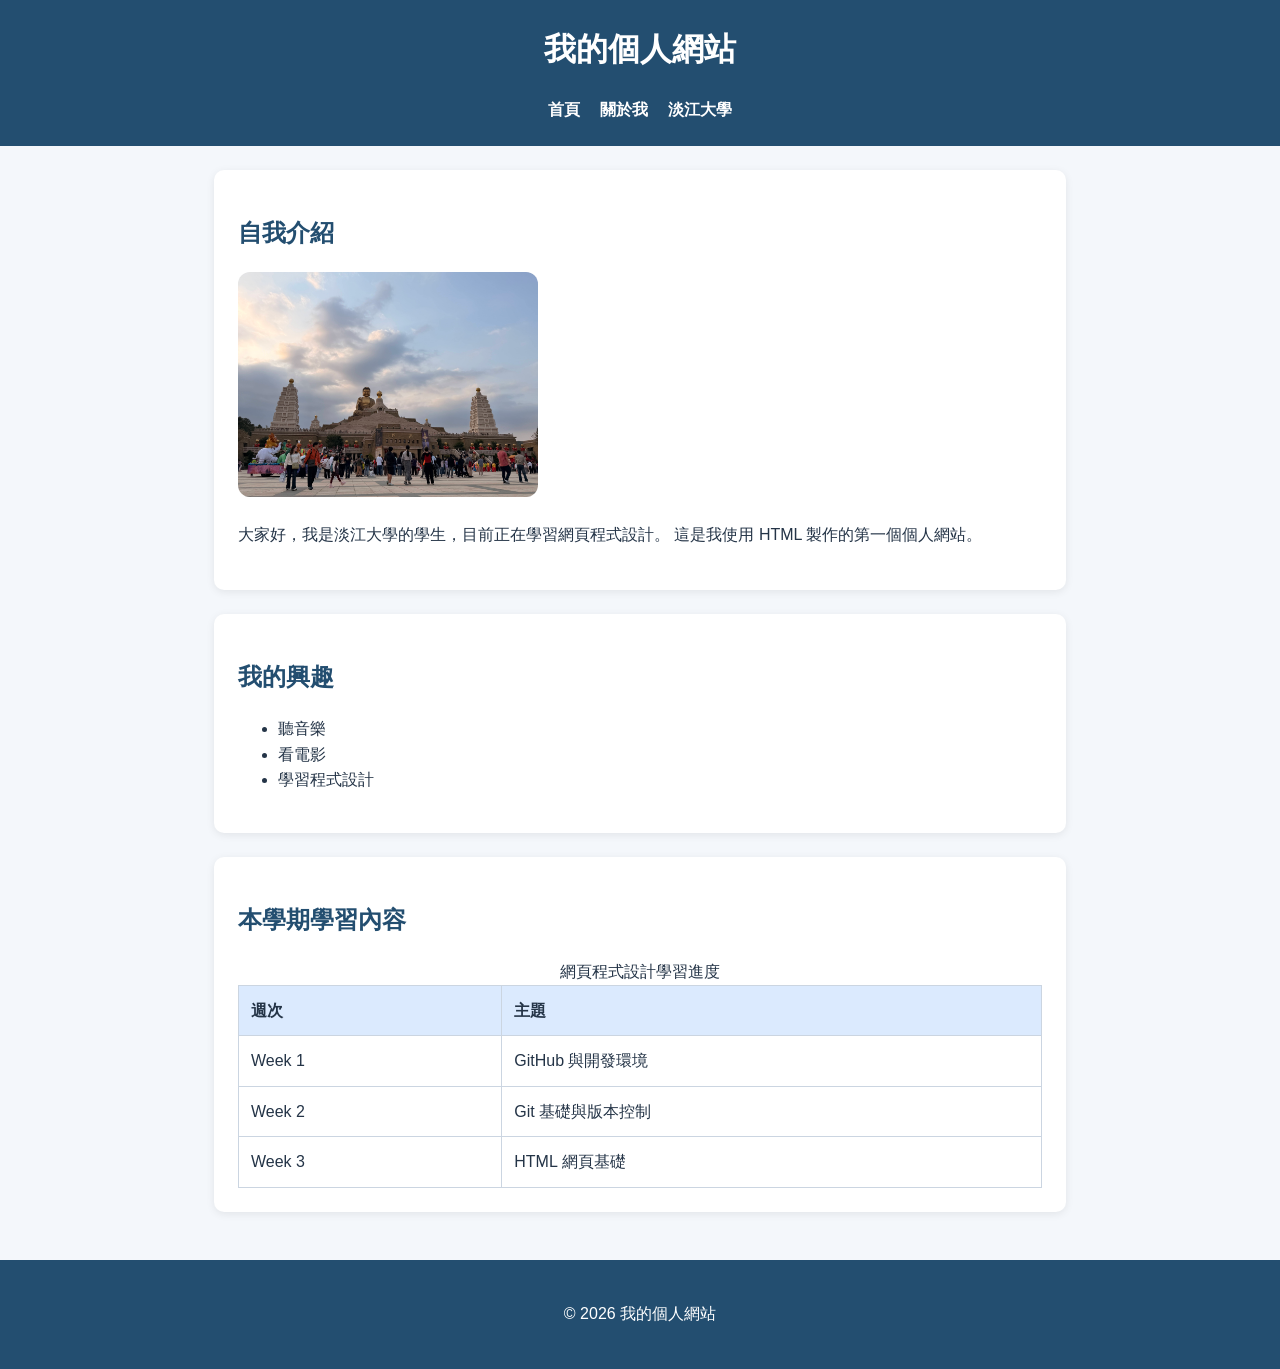
<file: index.html>
<!DOCTYPE html>
<html lang="zh-Hant">

<head>
  <meta charset="UTF-8">
  <meta name="viewport" content="width=device-width, initial-scale=1.0">
  <title>我的個人網站</title>
  <link rel="stylesheet" href="style.css">
</head>

<body>

  <header>
    <h1>我的個人網站</h1>

    <nav>
      <a href="index.html">首頁</a>
      <a href="about.html">關於我</a>
      <a href="https://www.tku.edu.tw/" target="_blank" rel="noreferrer">
        淡江大學
      </a>
    </nav>
  </header>

  <main>

    <section>
      <h2>自我介紹</h2>

<img src="images/profile.jpg" alt="我拍攝的佛光山照片" width="300">
      <p>
        大家好，我是淡江大學的學生，目前正在學習網頁程式設計。
        這是我使用 HTML 製作的第一個個人網站。
      </p>
    </section>

    <section>
      <h2>我的興趣</h2>

      <ul>
        <li>聽音樂</li>
        <li>看電影</li>
        <li>學習程式設計</li>
      </ul>
    </section>

    <section>
      <h2>本學期學習內容</h2>

      <table>
        <caption>網頁程式設計學習進度</caption>

        <thead>
          <tr>
            <th scope="col">週次</th>
            <th scope="col">主題</th>
          </tr>
        </thead>

        <tbody>
          <tr>
            <td>Week 1</td>
            <td>GitHub 與開發環境</td>
          </tr>

          <tr>
            <td>Week 2</td>
            <td>Git 基礎與版本控制</td>
          </tr>

          <tr>
            <td>Week 3</td>
            <td>HTML 網頁基礎</td>
          </tr>
        </tbody>
      </table>
    </section>

  </main>

  <footer>
    <p>© 2026 我的個人網站</p>
  </footer>

</body>

</html>
</file>
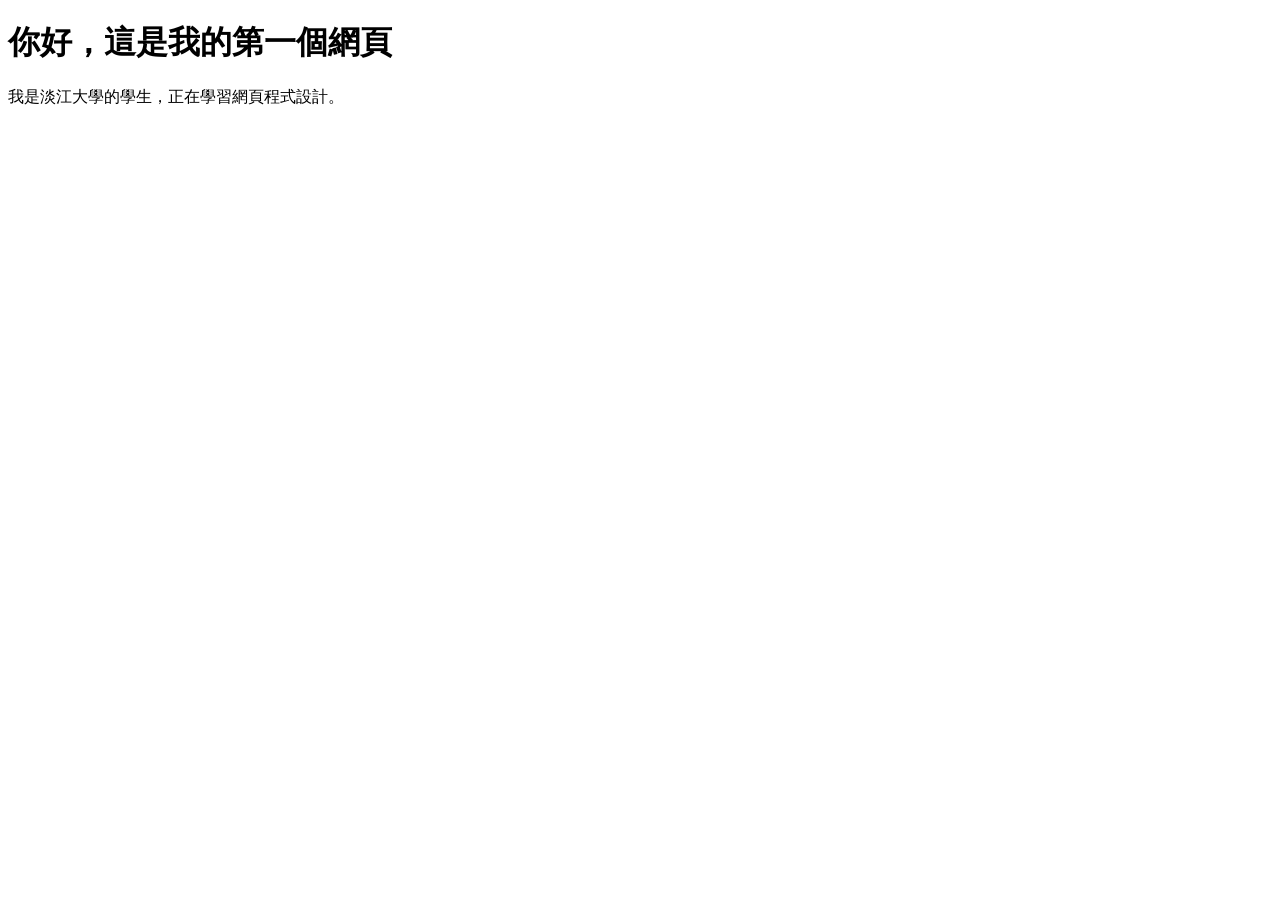
<file: Week 02/index.html>
<!DOCTYPE html>
<html lang="zh-Hant">
<head>
  <meta charset="UTF-8">
  <meta name="viewport" content="width=device-width, initial-scale=1.0">
  <title>我的第一個網頁</title>
</head>
<body>
  <h1>你好，這是我的第一個網頁</h1>
  <p>我是淡江大學的學生，正在學習網頁程式設計。</p>
</body>
</html>
</file>
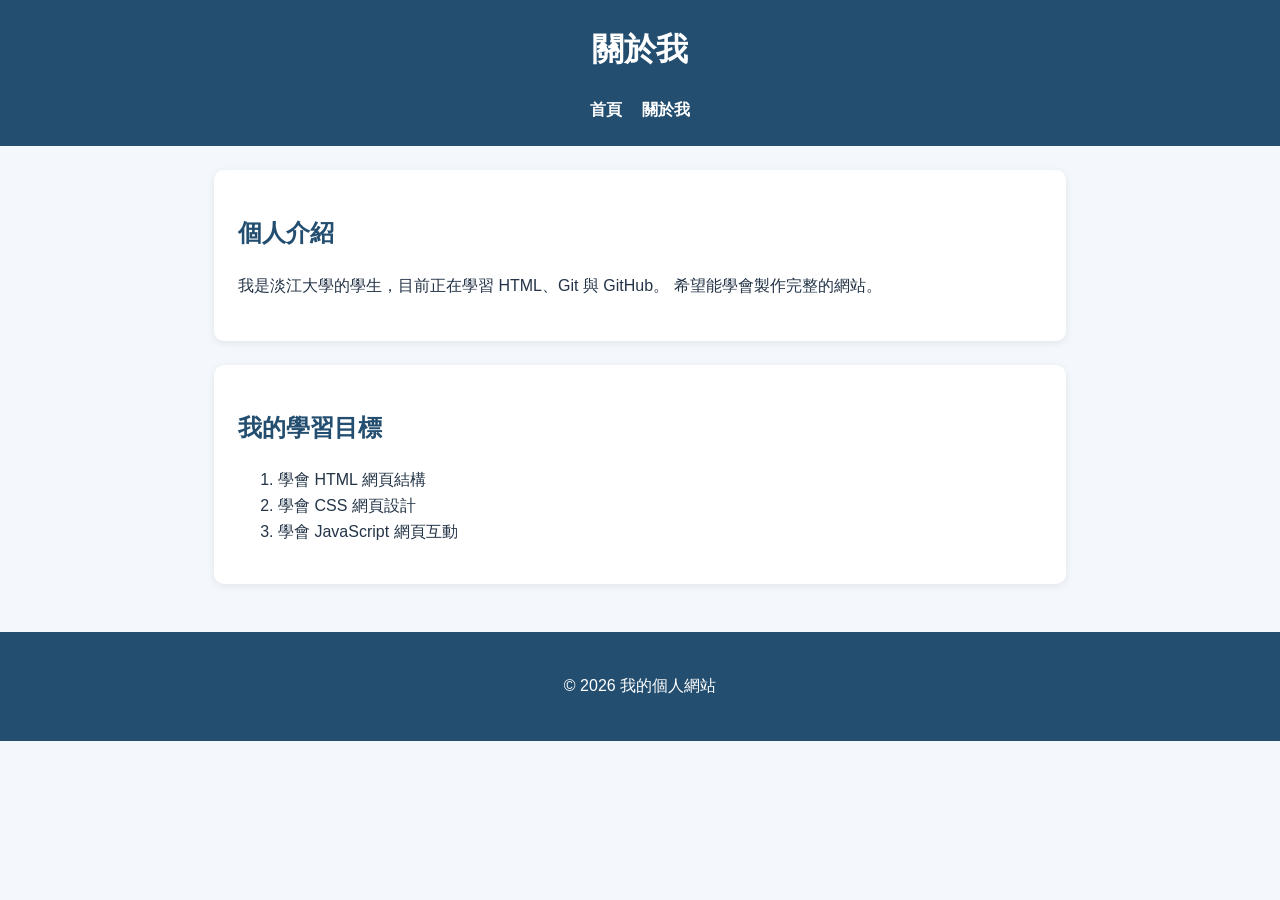
<file: about.html>
<!DOCTYPE html>
<html lang="zh-Hant">

<head>
  <meta charset="UTF-8">
  <meta name="viewport" content="width=device-width, initial-scale=1.0">
  <title>關於我</title>
  <link rel="stylesheet" href="style.css">
</head>

<body>

  <header>
    <h1>關於我</h1>

    <nav>
      <a href="index.html">首頁</a>
      <a href="about.html">關於我</a>
    </nav>
  </header>

  <main>
    <section>
      <h2>個人介紹</h2>
      <p>
        我是淡江大學的學生，目前正在學習 HTML、Git 與 GitHub。
        希望能學會製作完整的網站。
      </p>
    </section>

    <section>
      <h2>我的學習目標</h2>

      <ol>
        <li>學會 HTML 網頁結構</li>
        <li>學會 CSS 網頁設計</li>
        <li>學會 JavaScript 網頁互動</li>
      </ol>
    </section>
  </main>

  <footer>
    <p>© 2026 我的個人網站</p>
  </footer>

</body>

</html>
</file>
<file: style.css>
* {
  box-sizing: border-box;
}

body {
  margin: 0;
  color: #243447;
  background-color: #f4f7fb;
  font-family: Arial, "Microsoft JhengHei", sans-serif;
  line-height: 1.6;
}

header,
footer {
  padding: 24px;
  color: white;
  text-align: center;
  background-color: #234e70;
}

nav {
  display: flex;
  justify-content: center;
  gap: 20px;
}

nav a {
  color: white;
  text-decoration: none;
  font-weight: bold;
}

nav a:hover {
  text-decoration: underline;
}

main {
  width: 90%;
  max-width: 900px;
  margin: 0 auto;
  padding: 24px;
}

section {
  margin-bottom: 24px;
  padding: 24px;
  background-color: white;
  border-radius: 10px;
  box-shadow: 0 2px 8px rgba(0, 0, 0, 0.08);
}

h1 {
  margin-top: 0;
}

h2 {
  color: #234e70;
}

p {
  line-height: 1.8;
}

img {
  width: 300px;
  max-width: 100%;
  height: auto;
  border-radius: 12px;
}

table {
  width: 100%;
  border-collapse: collapse;
  background-color: white;
}

th,
td {
  padding: 12px;
  border: 1px solid #cbd5e1;
  text-align: left;
}

th {
  background-color: #dbeafe;
}

@media (max-width: 600px) {
  nav {
    flex-direction: column;
    gap: 8px;
  }

  main {
    width: 100%;
    padding: 16px;
  }

  section {
    padding: 16px;
  }

  table {
    font-size: 14px;
  }
}
</file>
